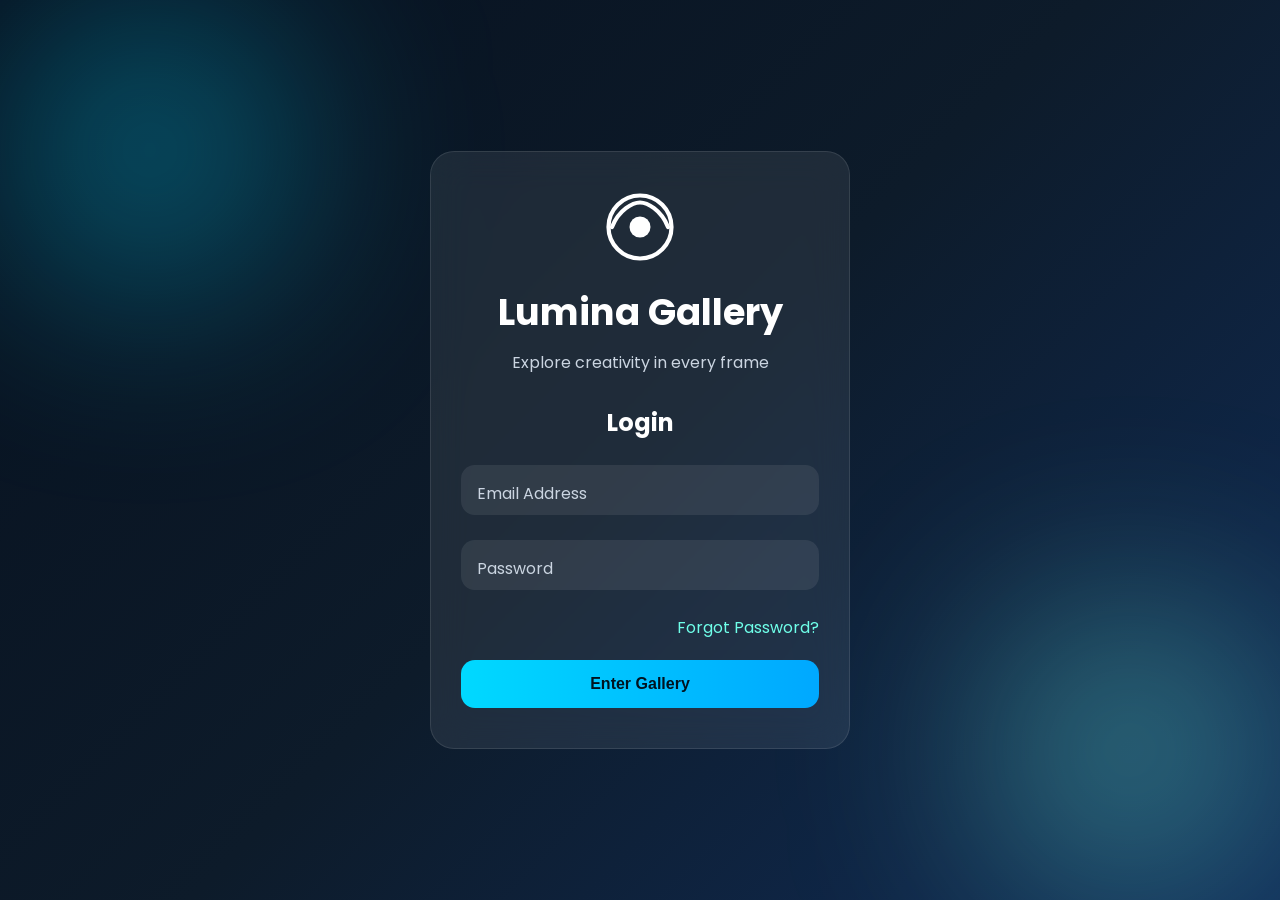
<file: index.html>
<!DOCTYPE html>
<html lang="en">
<head>
  <meta charset="UTF-8" />
  <meta name="viewport" content="width=device-width, initial-scale=1.0"/>
  <title>Lumina Gallery - Login</title>

  <link rel="stylesheet" href="style.css"/>

  <link href="https://fonts.googleapis.com/css2?family=Poppins:wght@300;400;500;600;700&display=swap" rel="stylesheet">
</head>

<body class="login-body">

  <div class="bg-blur one"></div>
  <div class="bg-blur two"></div>

  <div class="login-container">

    <div class="logo-section">

      <div class="logo">

        <svg width="70" height="70" viewBox="0 0 100 100" fill="none">
          <circle cx="50" cy="50" r="45" stroke="#fff" stroke-width="6"/>
          <circle cx="50" cy="50" r="15" fill="#fff"/>
          <path d="M10 50C20 25 40 15 50 15C60 15 80 25 90 50" stroke="#fff" stroke-width="6" stroke-linecap="round"/>
        </svg>

      </div>

      <h1>Lumina Gallery</h1>

      <p>Explore creativity in every frame</p>

    </div>

    <form class="login-form" id="loginForm">

      <h2>Login</h2>

      <div class="input-group">
        <input type="email" id="email" required />
        <label>Email Address</label>
      </div>

      <div class="input-group">
        <input type="password" id="password" required />
        <label>Password</label>
      </div>

      <div class="forgot">
        <a href="#">Forgot Password?</a>
      </div>

      <button type="submit" class="login-btn">
        Enter Gallery
      </button>

    </form>

  </div>

  <script src="script.js"></script>

</body>
</html>
</file>
<file: style.css>
*{
  margin:0;
  padding:0;
  box-sizing:border-box;
}

:root{
  --bg:#07111f;
  --card:rgba(255,255,255,0.08);
  --primary:#00d9ff;
  --secondary:#6fffe9;
  --text:#ffffff;
  --border:rgba(255,255,255,0.15);
}

body{
  font-family:'Poppins',sans-serif;
  min-height:100vh;
  overflow-x:hidden;
}

/* LOGIN PAGE */

.login-body{
  background:
  linear-gradient(135deg,#07111f,#0d1b2a,#102c57);
  display:flex;
  justify-content:center;
  align-items:center;
  padding:20px;
  position:relative;
}

.bg-blur{
  position:absolute;
  border-radius:50%;
  filter:blur(100px);
}

.bg-blur.one{
  width:300px;
  height:300px;
  background:#00d9ff55;
  top:0;
  left:0;
}

.bg-blur.two{
  width:300px;
  height:300px;
  background:#6fffe955;
  bottom:0;
  right:0;
}

.login-container{
  width:100%;
  max-width:420px;
  background:rgba(255,255,255,0.08);
  backdrop-filter:blur(18px);
  border:1px solid rgba(255,255,255,0.1);
  border-radius:24px;
  padding:40px 30px;
  color:white;
  position:relative;
  z-index:2;
  animation:fadeUp 1s ease;
}

.logo-section{
  text-align:center;
  margin-bottom:30px;
}

.logo{
  margin-bottom:15px;
}

.logo-section h1{
  font-size:2.3rem;
  margin-bottom:10px;
}

.logo-section p{
  color:#cbd5e1;
}

.login-form h2{
  margin-bottom:25px;
  text-align:center;
}

.input-group{
  position:relative;
  margin-bottom:25px;
}

.input-group input{
  width:100%;
  padding:16px;
  border:none;
  outline:none;
  border-radius:14px;
  background:rgba(255,255,255,0.08);
  color:white;
  font-size:1rem;
}

.input-group label{
  position:absolute;
  left:16px;
  top:16px;
  color:#cbd5e1;
  transition:0.3s;
  pointer-events:none;
}

.input-group input:focus + label,
.input-group input:valid + label{
  top:-10px;
  left:10px;
  background:#07111f;
  padding:0 8px;
  font-size:0.8rem;
  color:var(--primary);
}

.forgot{
  text-align:right;
  margin-bottom:20px;
}

.forgot a{
  color:var(--secondary);
  text-decoration:none;
}

.login-btn{
  width:100%;
  padding:15px;
  border:none;
  border-radius:14px;
  background:linear-gradient(to right,var(--primary),#00a8ff);
  color:#00131f;
  font-size:1rem;
  font-weight:600;
  cursor:pointer;
  transition:0.3s;
}

.login-btn:hover{
  transform:translateY(-2px);
  box-shadow:0 0 20px rgba(0,217,255,0.4);
}

/* GALLERY PAGE */

.gallery-body{
  background:#07111f;
  color:white;
  padding:30px;
}

.gallery-header{
  display:flex;
  justify-content:space-between;
  align-items:center;
  margin-bottom:30px;
  flex-wrap:wrap;
  gap:15px;
}

.gallery-header h1{
  font-size:2.5rem;
}

.logout-btn{
  padding:12px 20px;
  border:none;
  border-radius:12px;
  background:var(--primary);
  color:#00131f;
  font-weight:600;
  cursor:pointer;
}

.filters{
  display:flex;
  gap:12px;
  flex-wrap:wrap;
  margin-bottom:30px;
}

.filter-btn{
  padding:10px 18px;
  border:none;
  border-radius:30px;
  background:#122238;
  color:white;
  cursor:pointer;
  transition:0.3s;
}

.filter-btn.active,
.filter-btn:hover{
  background:var(--primary);
  color:#00131f;
}

/* GRID */

.gallery{
  display:grid;
  grid-template-columns:repeat(auto-fit,minmax(250px,1fr));
  gap:20px;
}

.gallery-item{
  position:relative;
  overflow:hidden;
  border-radius:20px;
  cursor:pointer;
}

.gallery-item img{
  width:100%;
  height:280px;
  object-fit:cover;
  transition:0.5s;
}

.gallery-item:hover img{
  transform:scale(1.1);
  filter:brightness(0.7);
}

.overlay{
  position:absolute;
  inset:0;
  display:flex;
  justify-content:center;
  align-items:center;
  opacity:0;
  transition:0.4s;
}

.gallery-item:hover .overlay{
  opacity:1;
}

.overlay h3{
  color:white;
  font-size:1.5rem;
}

/* LIGHTBOX */

.lightbox{
  position:fixed;
  inset:0;
  background:rgba(0,0,0,0.9);
  display:none;
  justify-content:center;
  align-items:center;
  z-index:999;
}

.lightbox.active{
  display:flex;
}

.lightbox-img{
  max-width:85%;
  max-height:80vh;
  border-radius:20px;
  animation:zoom 0.4s ease;
}

.close{
  position:absolute;
  top:25px;
  right:35px;
  font-size:3rem;
  color:white;
  cursor:pointer;
}

.nav{
  position:absolute;
  top:50%;
  transform:translateY(-50%);
  background:rgba(255,255,255,0.15);
  border:none;
  color:white;
  font-size:2rem;
  width:60px;
  height:60px;
  border-radius:50%;
  cursor:pointer;
}

.prev{
  left:30px;
}

.next{
  right:30px;
}

/* ANIMATIONS */

@keyframes fadeUp{
  from{
    opacity:0;
    transform:translateY(30px);
  }
  to{
    opacity:1;
    transform:translateY(0);
  }
}

@keyframes zoom{
  from{
    transform:scale(0.8);
    opacity:0;
  }
  to{
    transform:scale(1);
    opacity:1;
  }
}

/* RESPONSIVE */

@media(max-width:768px){

  .gallery{
    grid-template-columns:repeat(2,1fr);
  }

  .gallery-header h1{
    font-size:2rem;
  }
}

@media(max-width:600px){

  .gallery{
    grid-template-columns:1fr;
  }

  .gallery-body{
    padding:20px;
  }

  .login-container{
    padding:30px 20px;
  }

  .logo-section h1{
    font-size:1.9rem;
  }

  .nav{
    width:45px;
    height:45px;
    font-size:1.5rem;
  }
}
</file>
